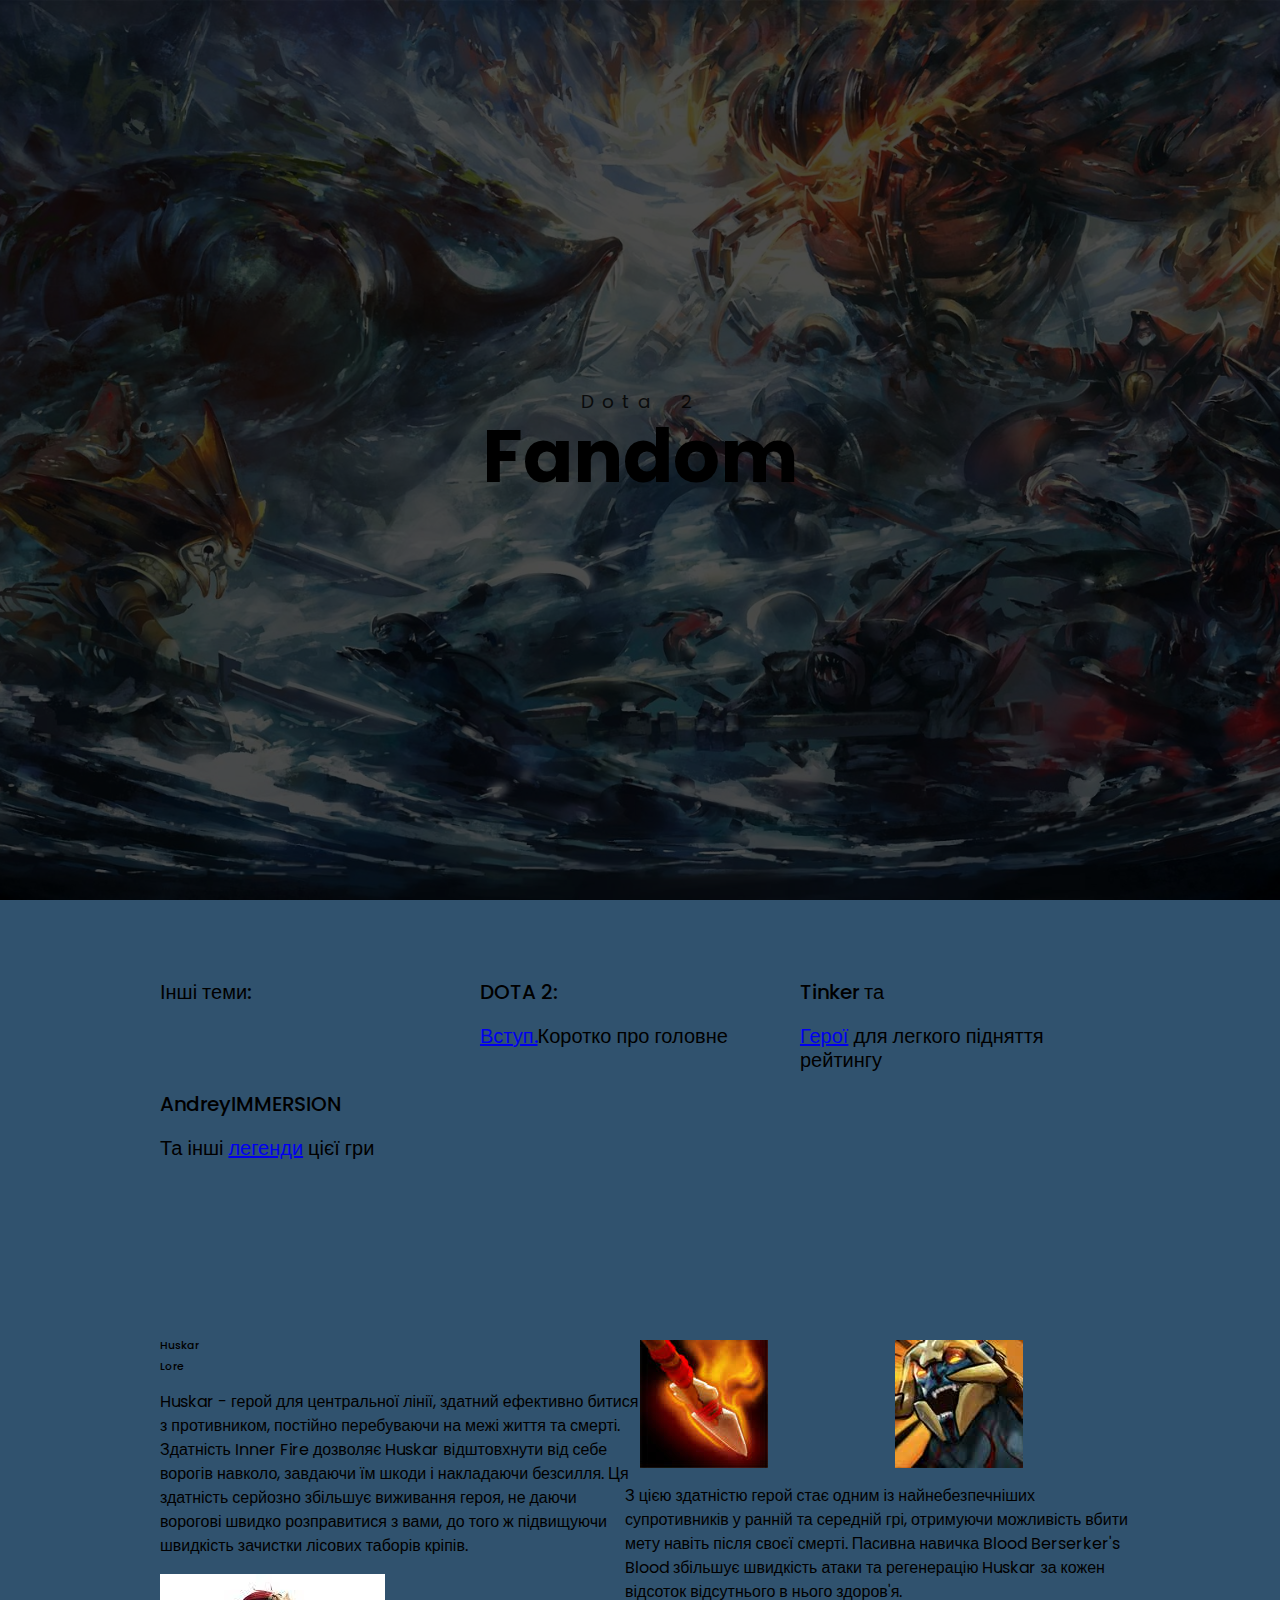
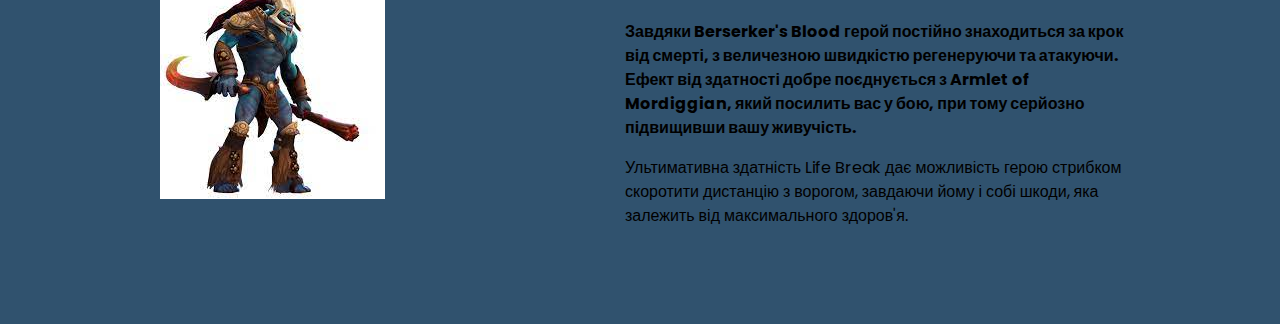
<file: public_html/index.html>
<!DOCTYPE html>
<html lang="en">
    <head>
        <meta charset="utf-8">
        <meta name="viewport" content="width=device-width, initial-scale=1, shrink-to-fit=no">
        <meta name="description" content="Huskar Guide dlya rekrutov">
        <meta name="author" content="me">
        <title>LAB 3 HUSKAR LORE</title>
        <link rel="stylesheet" href="assets/css/style.css">
    </head>
        <body data-spy="scroll" data-target=".navbar" data-offset="40" id="home">


            <nav class="navbar custom-navbar navbar-expand-md navbar-light fixed-top" data-spy="affix" data-offset-top="10">
                <div class="container">

                    
                        <span class="navbar-toggler-icon"></span>
                    </button>
                </div>
            </nav>



            <header class="header">
                <div class="overlay">
                    <h1 class="subtitle">Dota 2 </h1>
                    <h1 class="title">Fandom</h1>  
                </div>  
                <div class="shape">
                    
                </div>  
            </header>



            <section  id="service" class="section pt-0">
                <div class="container">

                    <div class="row">
                        <div class="col-md-4">
                            <div class="card mb-4 mb-md-0">
                                <div class="card-body">
                                    <h5 button class="card-title mt-3"> Інші теми:<h5>
                                </div>
                            </div>
                        </div>  
                        <div class="col-md-4">
                            <div class="card mb-4 mb-md-0">
                                <div class="card-body">
                                    <h5 button class="card-title mt-3"> DOTA 2:  <h5>
                                    <p class="mb-0"><a href="firstexpression.html">Вступ.</a>Коротко про головне</p>
                                </div>
                            </div>
                        </div>
                        <div class="col-md-4">
                            <div class="card mb-4 mb-md-0">
                                <div class="card-body">
                                    <h5 class="card-title mt-3">Tinker та<h5>
                                    <p class="mb-0"> <a href="tinkerezchar.html">Герої</a> для легкого підняття рейтингу</p>
                                </div>
                            </div>
                        </div>
                        <div class="col-md-4">
                            <div class="card mb-4 mb-md-0">
                                <div class="card-body">
                                    <h5 class="card-title mt-3">AndreyIMMERSION<h5>
                                    <p class="mb-0">Та інші <a href="legends.html">легенди</a> цієї гри</p>
                                </div>
                            </div>
                        </div>   
                                
                    </div>
                </div>
            </section>

            <section class="section" id="about">
                <div class="container">
                    <div class="row justify-content-between">
                        <div class="col-md-6 pr-md-5 mb-4 mb-md-0">
                            <h6 class="section-title mb-0">Huskar</h6>
                            <h6 class="section-subtitle mb-4">Lore </h6>
                            <p>Huskar - герой для центральної лінії, здатний ефективно битися з противником, постійно перебуваючи на межі життя та смерті. Здатність Inner Fire дозволяє Huskar відштовхнути від себе ворогів навколо, завдаючи їм шкоди і накладаючи безсилля. Ця здатність серйозно збільшує виживання героя, не даючи ворогові швидко розправитися з вами, до того ж підвищуючи швидкість зачистки лісових таборів кріпів.</p>
                        <img src="assets/imgs/Husk1.jpg" alt="" class="w-100 mt-3 shadow-sm">
                        </div>
                        <div class="col-md-6 pl-md-5">
                            <div class="row">
                                <div class="col-6">
                                    <img src="assets/imgs/bspear1.jpg" alt="" class="w-100 shadow-sm">
                                </div>
                                <div class="col-6">
                                    <img src="assets/imgs/passive ability.jpg" alt="" class="w-100 shadow-sm">
                                </div>
                                <div class="husk">
                                    <p class="aboba">З цією здатністю герой стає одним із найнебезпечніших супротивників у ранній та середній грі, отримуючи можливість вбити мету навіть після своєї смерті. Пасивна навичка Blood Berserker's Blood збільшує швидкість атаки та регенерацію Huskar за кожен відсоток відсутнього в нього здоров'я.</p>
                                    <p><b>Завдяки Berserker's Blood герой постійно знаходиться за крок від смерті, з величезною швидкістю регенеруючи та атакуючи. Ефект від здатності добре поєднується з Armlet of Mordiggian, який посилить вас у бою, при тому серйозно підвищивши вашу живучість.</b><br>
                                    </p>
                                    <p>Ультимативна здатність Life Break дає можливість герою стрибком скоротити дистанцію з ворогом, завдаючи йому і собі шкоди, яка залежить від максимального здоров'я.</p>
                                </div>
                            </div>
                        </div>
                    </div>              
                </div>
            </section>
        </body>
</html>
</file>
<file: public_html/assets/css/style.css>
@charset "UTF-8";
@import url("https://fonts.googleapis.com/css?family=Poppins:100,100i,200,200i,300,300i,400,400i,500,500i,600,600i,700,700i,800,800i,900,900i");
*,
*::before,
*::after {
  box-sizing: border-box;
}
html {
  font-family: sans-serif;
  line-height: 1.15;
  -webkit-text-size-adjust: 100%;
  -webkit-tap-highlight-color: rgba(0, 0, 0, 0);
}
body {
  margin: 0;
  font-family: "Poppins", sans-serif;
  font-size: 1rem;
  font-weight: 400;
  line-height: 1.5;
  color: #444;
  text-align: left;
  background-color: #30526e;
}
h1, h2, h3, h4, h5, h6 {
  margin-top: 0;
  margin-bottom: 0.5rem;
}
img {
  vertical-align: middle;
  border-style: none;
}
h1, h2, h3, h4, h5, h6,
.h1, .h2, .h3, .h4, .h5, .h6 {
  margin-bottom: 0.5rem;
  font-weight: 500;
  line-height: 1.2;

}
p {
  color:black;
}
h1, h2, h3, h4, h5, h6 {
  color: black;
}
h1, .h1 {
  font-size: 2.5rem;
}
h2, .h2 {
  font-size: 2rem;
}
h3, .h3 {
  font-size: 1.75rem;
}
h4, .h4 {
  font-size: 1.5rem;
}
h5, .h5 {
  font-size: 1.25rem;
}
.container {
  width: 100%;
  padding-right: 15px;
  padding-left: 15px;
  margin-right: auto;
  margin-left: auto;
  background-color: #30526e;
}
@media (min-width: 576px) {
  .container {
    max-width: 540px;
  }
}
@media (min-width: 768px) {
  .container {
    max-width: 720px;
  }
}
@media (min-width: 992px) {
  .container {
    max-width: 960px;
  }
}
.container-fluid {
  width: 100%;
  padding-right: 15px;
  padding-left: 15px;
  margin-right: auto;
  margin-left: auto;
}
.row {
  display: -webkit-box;
  display: -webkit-flex;
  display: -ms-flexbox;
  display: flex;
  -webkit-flex-wrap: wrap;
      -ms-flex-wrap: wrap;
          flex-wrap: wrap;
  margin-right: -15px;
  margin-left: -15px;
}
.no-gutters {
  margin-right: 0;
  margin-left: 0;
}
.no-gutters > .col,
.no-gutters > [class*="col-"] {
  padding-right: 0;
  padding-left: 0;
}
.col-6{
  position: relative;
  width: 100%;
  padding-right: 125px;
  padding-left: 15px;
}
.col-6 {
  -webkit-box-flex: 0;
  -webkit-flex: 0 0 50%;
      -ms-flex: 0 0 50%;
          flex: 0 0 50%;
  max-width: 50%;
}
@media (min-width: 768px) {
  .col-md {
    -webkit-flex-basis: 0;
        -ms-flex-preferred-size: 0;
            flex-basis: 0;
    -webkit-box-flex: 1;
    -webkit-flex-grow: 1;
        -ms-flex-positive: 1;
            flex-grow: 1;
    max-width: 100%;
  }
  .col-md-auto {
    -webkit-box-flex: 0;
    -webkit-flex: 0 0 auto;
        -ms-flex: 0 0 auto;
            flex: 0 0 auto;
    width: auto;
    max-width: 100%;
  }
  .col-md-1 {
    -webkit-box-flex: 0;
    -webkit-flex: 0 0 8.33333%;
        -ms-flex: 0 0 8.33333%;
            flex: 0 0 8.33333%;
    max-width: 8.33333%;
  }
  .col-md-2 {
    -webkit-box-flex: 0;
    -webkit-flex: 0 0 16.66667%;
        -ms-flex: 0 0 16.66667%;
            flex: 0 0 16.66667%;
    max-width: 16.66667%;
  }
  .col-md-3 {
    -webkit-box-flex: 0;
    -webkit-flex: 0 0 25%;
        -ms-flex: 0 0 25%;
            flex: 0 0 25%;
    max-width: 25%;
  }
  .col-md-4 {
    -webkit-box-flex: 0;
    -webkit-flex: 0 0 33.33333%;
        -ms-flex: 0 0 33.33333%;
            flex: 0 0 33.33333%;
    max-width: 33.33333%;
  }
  .col-md-5 {
    -webkit-box-flex: 0;
    -webkit-flex: 0 0 41.66667%;
        -ms-flex: 0 0 41.66667%;
            flex: 0 0 41.66667%;
    max-width: 41.66667%;
  }
  .col-md-6 {
    -webkit-box-flex: 0;
    -webkit-flex: 0 0 50%;
        -ms-flex: 0 0 50%;
            flex: 0 0 50%;
    max-width: 50%;
  }
  .col-md-7 {
    -webkit-box-flex: 0;
    -webkit-flex: 0 0 58.33333%;
        -ms-flex: 0 0 58.33333%;
            flex: 0 0 58.33333%;
    max-width: 58.33333%;
  }
  .col-md-8 {
    -webkit-box-flex: 0;
    -webkit-flex: 0 0 66.66667%;
        -ms-flex: 0 0 66.66667%;
            flex: 0 0 66.66667%;
    max-width: 66.66667%;
  }
  .col-md-9 {
    -webkit-box-flex: 0;
    -webkit-flex: 0 0 75%;
        -ms-flex: 0 0 75%;
            flex: 0 0 75%;
    max-width: 75%;
  }
  .col-md-10 {
    -webkit-box-flex: 0;
    -webkit-flex: 0 0 83.33333%;
        -ms-flex: 0 0 83.33333%;
            flex: 0 0 83.33333%;
    max-width: 83.33333%;
  }
  .col-md-11 {
    -webkit-box-flex: 0;
    -webkit-flex: 0 0 91.66667%;
        -ms-flex: 0 0 91.66667%;
            flex: 0 0 91.66667%;
    max-width: 91.66667%;
  }
  .col-md-12 {
    -webkit-box-flex: 0;
    -webkit-flex: 0 0 100%;
        -ms-flex: 0 0 100%;
            flex: 0 0 100%;
    max-width: 100%;
  }
  
}
.header {
  position: relative;
  height: 100vh;
  min-height: 500px;
  background: url(../imgs/dotaheaderfe.jpg) no-repeat center center fixed;
  background-size: cover;
  overflow: hidden;
}
.header .overlay {
  position: absolute;
  left: 0;
  top: 0;
  width: 100%;
  height: 100%;
  background: rgba(0, 0, 0, 0.7);
  color: #fff;
  display: -webkit-box;
  display: -ms-flexbox;
  display: -webkit-flex;
  display: flex;
  -webkit-box-align: center;
  -webkit-align-items: center;
      -ms-flex-align: center;
          align-items: center;
  -webkit-box-orient: vertical;
  -webkit-box-direction: normal;
  -webkit-flex-direction: column;
      -ms-flex-direction: column;
          flex-direction: column;
  -webkit-box-pack: center;
  -webkit-justify-content: center;
      -ms-flex-pack: center;
          justify-content: center;
}
.header .overlay .subtitle {
  font-size: calc(13px + (18 - 13) * ((100vw - 320px) / (1200 - 320)));
  font-weight: 400;
  margin-bottom: 0;
  letter-spacing: 8px;
  word-spacing: 10px;
  text-align: center;
  opacity: .8;
}
.header .overlay .title {
  font-size: calc(30px + (70 - 30) * ((100vw - 320px) / (1200 - 320)));
  font-weight: bold;
}
.header .shape svg {
  position: absolute;
  bottom: -28px;
  left: 0;
  width: 100%;
  z-index: 9;
}
.header .shape svg path {
  fill: #fff;
}
@media (max-width: 1199.98px) {
  .header .shape svg {
    bottom: -15px;
  }
}
@media (max-width: 767.98px) {
  .header .shape svg {
    bottom: 0;
  }
}
.header.components-header {
  max-height: 450px !important;
  height: 450px;
  display: none;
  background-position: center -140px;
}
.header.components-header .title {
  font-size: calc(40px + (90 - 40) * ((100vw - 320px) / (1200 - 320)));
  font-weight: bold;
  margin-top: -8%;
}
.header.components-header .shape svg path {
  fill: #f5f8fc;
}
.header-title {
  font-size: 2.4rem;
  font-weight: bold;
  opacity: .8;
  color: #444;
}
.section {
  padding: 80px 0;
}
.section:nth-child(even) {
  background: #30526e;
}
.section .section-devider {
  display: block;
  height: 1px;
  margin: 50px 0;
}
.section .section-secondary-title {
  font-size: 17px;
  opacity: .7;
  margin-bottom: 15px;
}
.section.has-overlay {
  position: relative;
}
.section.has-overlay * {
  position: static;
  z-index: 9;
}
.section.has-overlay:after {
  content: '';
  display: block;
  position: absolute;
  left: 0;
  top: 0;
  width: 100%;
  height: 100%;
  background: rgba(255, 255, 255, 0.6);
  z-index: 1;
}
.section.has-img-bg * {
  position: relative;
  z-index: 100;
}
.aboba{
  padding: 5;
}
</file>
